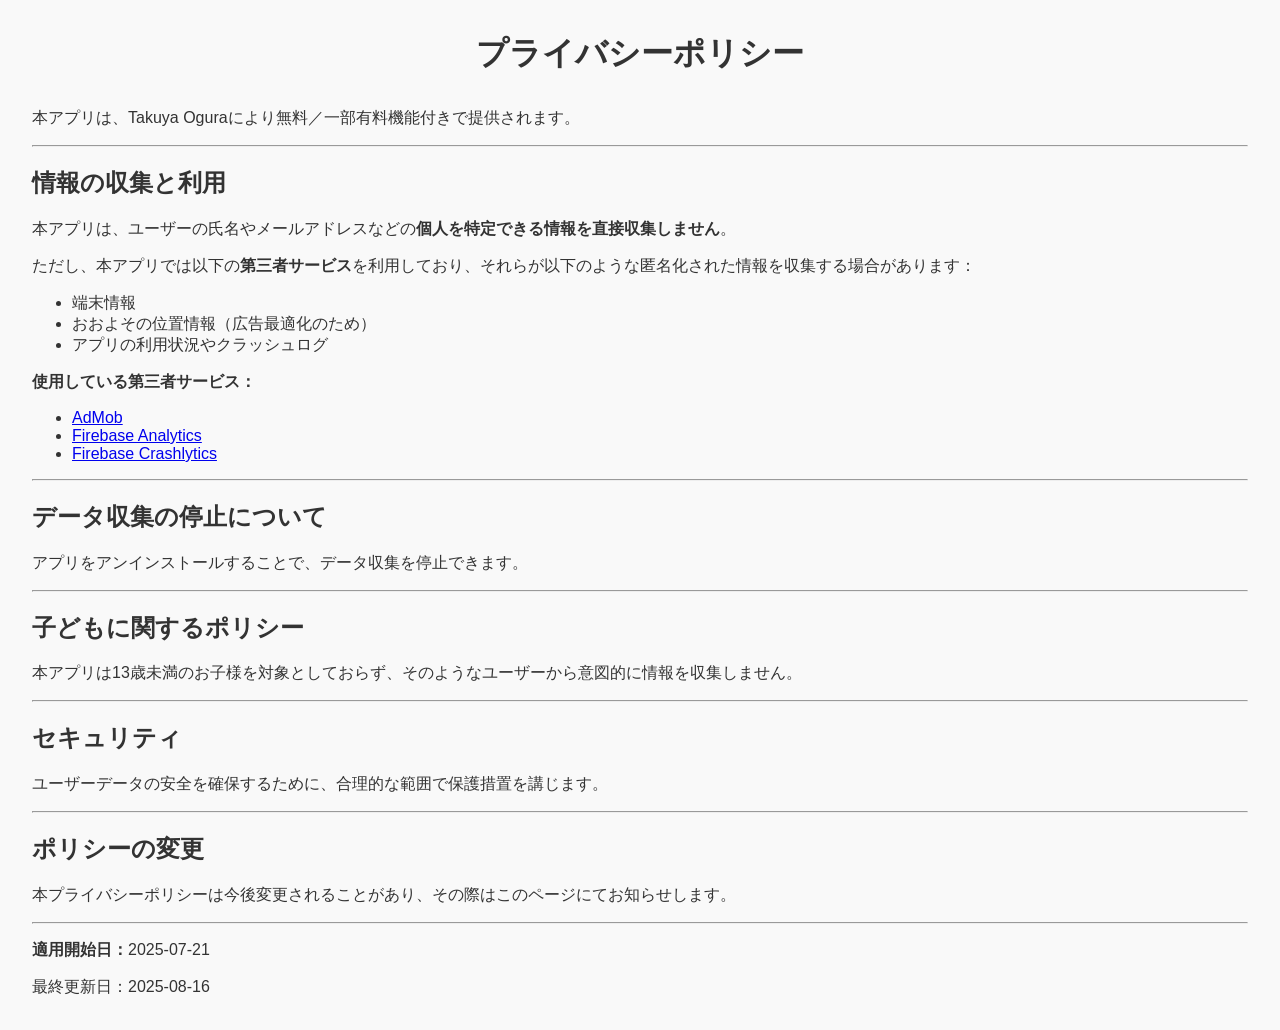
<file: privacy-policy-ja.html>
<!DOCTYPE html>
<html lang="ja">
<head>
  <meta charset="UTF-8" />
  <title>プライバシーポリシー</title>
  <meta name="viewport" content="width=device-width, initial-scale=1" />
  <link rel="stylesheet" href="styles.css" />
</head>
<body>
  <h1>プライバシーポリシー</h1>

  <section>
    <p>本アプリは、Takuya Oguraにより無料／一部有料機能付きで提供されます。</p>
  </section>

  <hr>

  <section>
    <h2>情報の収集と利用</h2>
    <p>本アプリは、ユーザーの氏名やメールアドレスなどの<strong>個人を特定できる情報を直接収集しません</strong>。</p>
    <p>ただし、本アプリでは以下の<strong>第三者サービス</strong>を利用しており、それらが以下のような匿名化された情報を収集する場合があります：</p>
    <ul>
      <li>端末情報</li>
      <li>おおよその位置情報（広告最適化のため）</li>
      <li>アプリの利用状況やクラッシュログ</li>
    </ul>

    <p><strong>使用している第三者サービス：</strong></p>
    <ul>
      <li><a href="https://support.google.com/admob/answer/6128543?hl=en" target="_blank" rel="noopener noreferrer">AdMob</a></li>
      <li><a href="https://firebase.google.com/support/privacy" target="_blank" rel="noopener noreferrer">Firebase Analytics</a></li>
      <li><a href="https://firebase.google.com/support/privacy" target="_blank" rel="noopener noreferrer">Firebase Crashlytics</a></li>
    </ul>
  </section>

  <hr>

  <section>
    <h2>データ収集の停止について</h2>
    <p>アプリをアンインストールすることで、データ収集を停止できます。</p>
  </section>

  <hr>

  <section>
    <h2>子どもに関するポリシー</h2>
    <p>本アプリは13歳未満のお子様を対象としておらず、そのようなユーザーから意図的に情報を収集しません。</p>
  </section>

  <hr>

  <section>
    <h2>セキュリティ</h2>
    <p>ユーザーデータの安全を確保するために、合理的な範囲で保護措置を講じます。</p>
  </section>

  <hr>

  <section>
    <h2>ポリシーの変更</h2>
    <p>本プライバシーポリシーは今後変更されることがあり、その際はこのページにてお知らせします。</p>
  </section>

  <hr>

  <section>
    <p><strong>適用開始日：</strong>2025-07-21</p>
  </section>

  <footer>
    <p>最終更新日：2025-08-16</p>
  </footer>
  
</body>
</html>
</file>
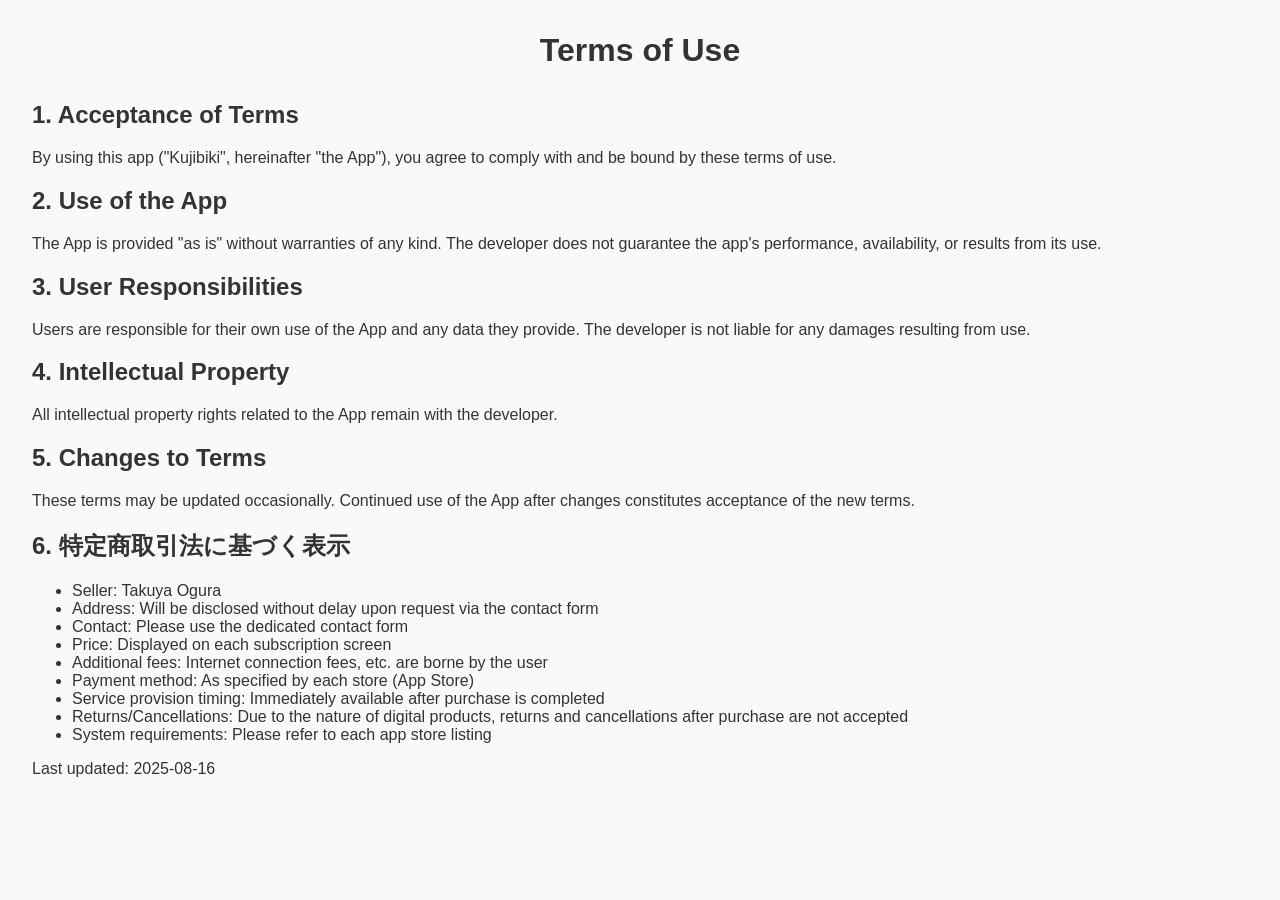
<file: terms-en.html>
<!DOCTYPE html>
<html lang="en">
<head>
  <meta charset="UTF-8" />
  <title>Terms of Use</title>
  <meta name="viewport" content="width=device-width, initial-scale=1" />
  <link rel="stylesheet" href="styles.css" />
</head>
<body>
  <h1>Terms of Use</h1>

  <section>
    <h2>1. Acceptance of Terms</h2>
    <p>By using this app ("Kujibiki", hereinafter "the App"), you agree to comply with and be bound by these terms of use.</p>
  </section>

  <section>
    <h2>2. Use of the App</h2>
    <p>The App is provided "as is" without warranties of any kind. The developer does not guarantee the app's performance, availability, or results from its use.</p>
  </section>

  <section>
    <h2>3. User Responsibilities</h2>
    <p>Users are responsible for their own use of the App and any data they provide. The developer is not liable for any damages resulting from use.</p>
  </section>

  <section>
    <h2>4. Intellectual Property</h2>
    <p>All intellectual property rights related to the App remain with the developer.</p>
  </section>

  <section>
    <h2>5. Changes to Terms</h2>
    <p>These terms may be updated occasionally. Continued use of the App after changes constitutes acceptance of the new terms.</p>
  </section>

   <section>
    <h2>6. 特定商取引法に基づく表示</h2>
    <ul>
     <li>Seller: Takuya Ogura</li>
     <li>Address: Will be disclosed without delay upon request via the contact form</li>
     <li>Contact: Please use the dedicated contact form</li>
     <li>Price: Displayed on each subscription screen</li>
     <li>Additional fees: Internet connection fees, etc. are borne by the user</li>
     <li>Payment method: As specified by each store (App Store)</li>
     <li>Service provision timing: Immediately available after purchase is completed</li>
     <li>Returns/Cancellations: Due to the nature of digital products, returns and cancellations after purchase are not accepted</li>
     <li>System requirements: Please refer to each app store listing</li>
    </ul>
  </section>

  <footer>
    <p>Last updated: 2025-08-16</p>
  </footer>
  
</body>
</html>
</file>
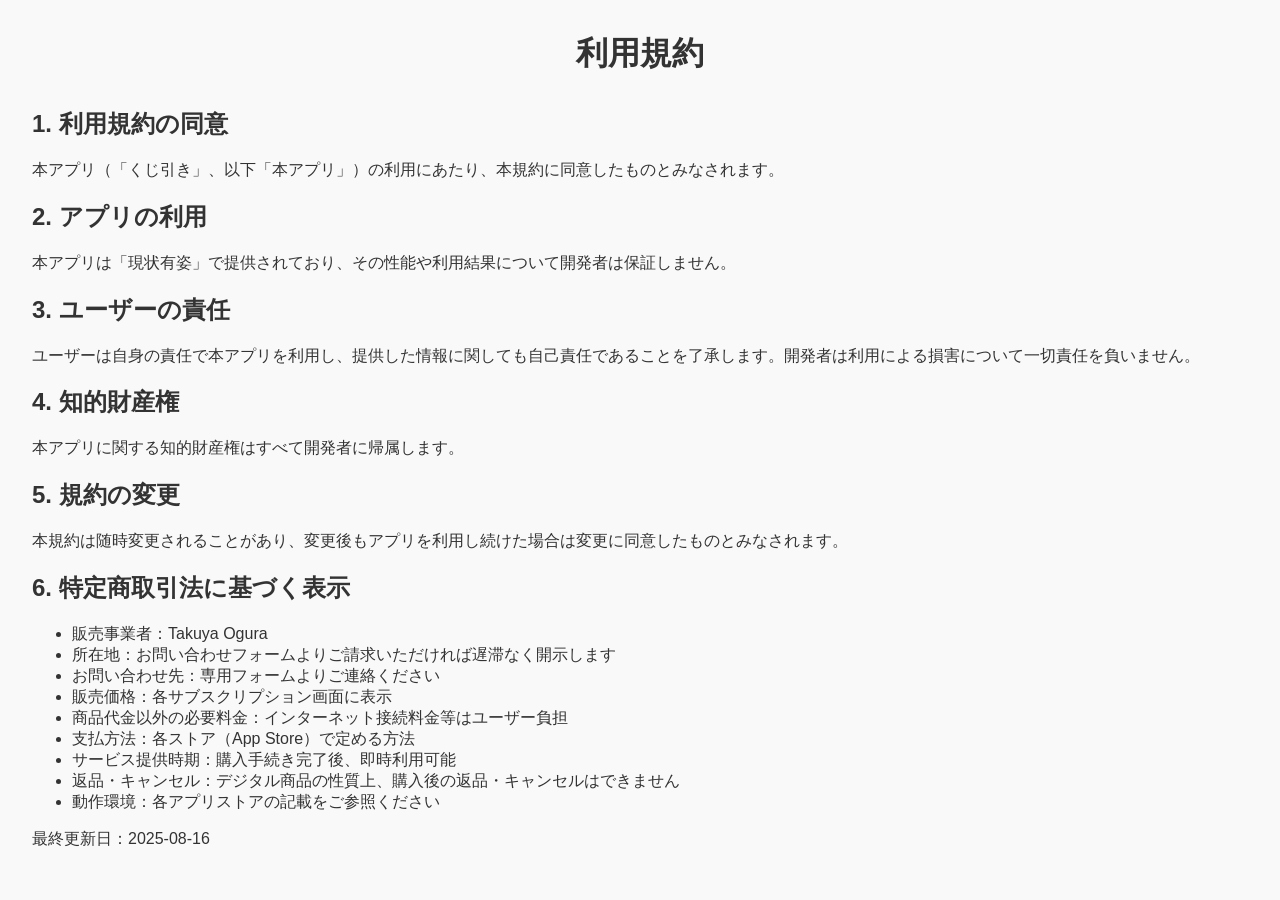
<file: terms-ja.html>
<!DOCTYPE html>
<html lang="ja">
<head>
  <meta charset="UTF-8" />
  <title>利用規約</title>
  <meta name="viewport" content="width=device-width, initial-scale=1" />
  <link rel="stylesheet" href="styles.css" />
</head>
<body>
  <h1>利用規約</h1>

  <section>
    <h2>1. 利用規約の同意</h2>
    <p>本アプリ（「くじ引き」、以下「本アプリ」）の利用にあたり、本規約に同意したものとみなされます。</p>
  </section>

  <section>
    <h2>2. アプリの利用</h2>
    <p>本アプリは「現状有姿」で提供されており、その性能や利用結果について開発者は保証しません。</p>
  </section>

  <section>
    <h2>3. ユーザーの責任</h2>
    <p>ユーザーは自身の責任で本アプリを利用し、提供した情報に関しても自己責任であることを了承します。開発者は利用による損害について一切責任を負いません。</p>
  </section>

  <section>
    <h2>4. 知的財産権</h2>
    <p>本アプリに関する知的財産権はすべて開発者に帰属します。</p>
  </section>

  <section>
    <h2>5. 規約の変更</h2>
    <p>本規約は随時変更されることがあり、変更後もアプリを利用し続けた場合は変更に同意したものとみなされます。</p>
  </section>

 <section>
    <h2>6. 特定商取引法に基づく表示</h2>
    <ul>
     <li>販売事業者：Takuya Ogura</li>
     <li>所在地：お問い合わせフォームよりご請求いただければ遅滞なく開示します</li>
     <li>お問い合わせ先：専用フォームよりご連絡ください</li>
     <li>販売価格：各サブスクリプション画面に表示</li>
     <li>商品代金以外の必要料金：インターネット接続料金等はユーザー負担</li>
     <li>支払方法：各ストア（App Store）で定める方法</li>
     <li>サービス提供時期：購入手続き完了後、即時利用可能</li>
     <li>返品・キャンセル：デジタル商品の性質上、購入後の返品・キャンセルはできません</li>
     <li>動作環境：各アプリストアの記載をご参照ください</li>
     </ul>
  </section>

  <footer>
    <p>最終更新日：2025-08-16</p>
  </footer>
  
</body>
</html>
</file>
<file: styles.css>
/* ベースのフォントと余白 */
body {
  font-family: Arial, sans-serif;
  margin: 2rem;
  background-color: #f9f9f9;
  color: #333;
}

/* 中央寄せ */
main {
  max-width: 600px;
  margin: 0 auto;
}

/* 見出し */
h1 {
  text-align: center;
  margin-bottom: 2rem;
}

/* ナビのリスト装飾なし、中央寄せ */
nav ul {
  list-style: none;
  padding: 0;
}

nav ul li {
  margin: 1rem 0;
  text-align: center;
}

/* ボタン風リンク */
nav a {
  display: inline-block;
  padding: 0.75rem 1.5rem;
  background-color: #007acc;
  color: white;
  border-radius: 5px;
  text-decoration: none;
  transition: background-color 0.3s ease;
}

nav a:hover,
nav a:focus {
  background-color: #005f99;
  outline: none;
}

/* モバイル対応: 横幅が狭い時は余白を小さく */
@media (max-width: 480px) {
  body {
    margin: 1rem;
  }
  nav a {
    width: 100%;
    box-sizing: border-box;
  }
}
</file>
